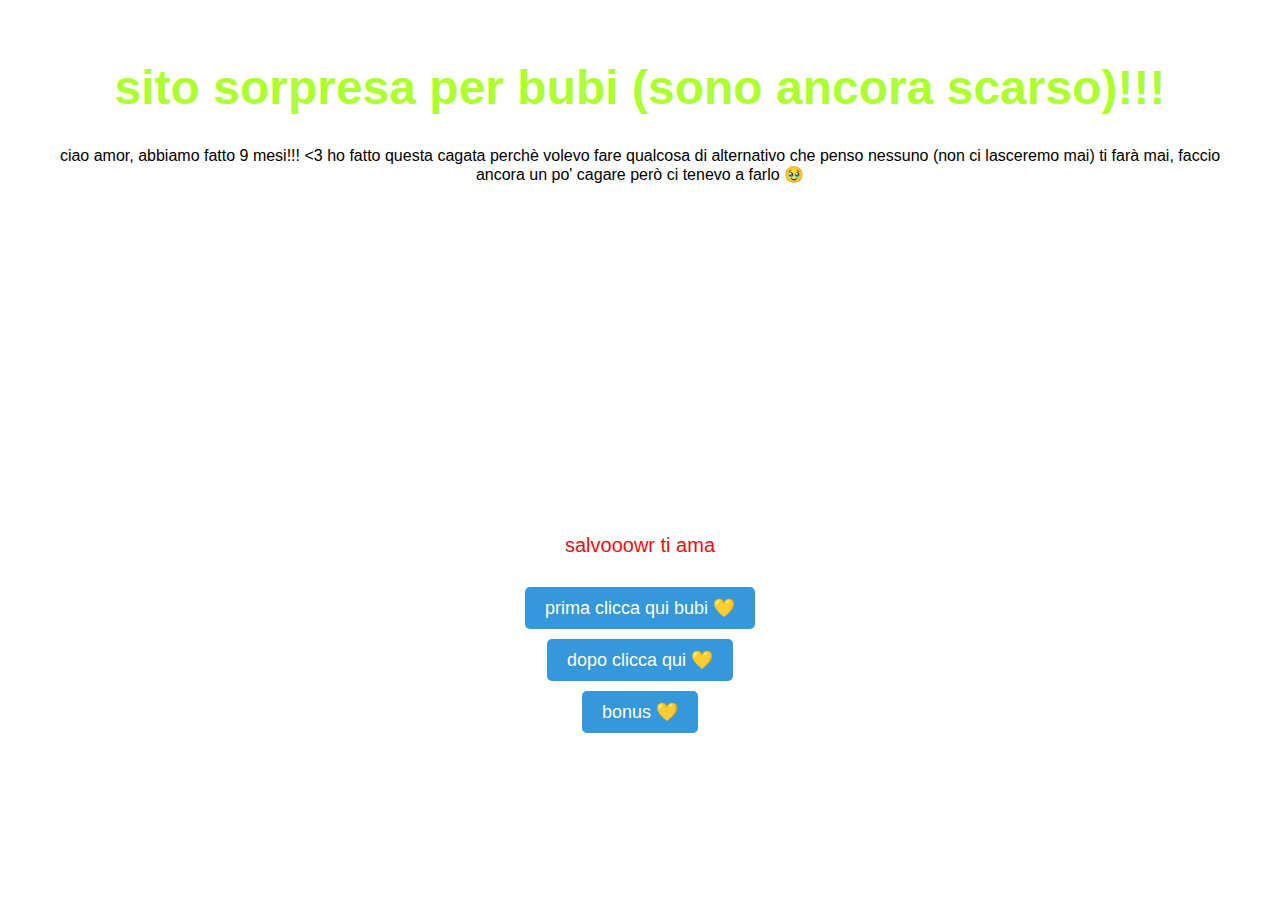
<file: index.html>
<!DOCTYPE html>
<html lang="it">
<head>
    <meta charset="UTF-8">
    <meta name="viewport" content="width=device-width, initial-scale=1.0">
    <title>n + s 💛</title>
    <style>
        body {
            font-family: 'Arial', sans-serif;
            background: url('https://previews.dropbox.com/p/thumb/[base64]/p.jpeg') center center fixed;
            background-size: cover;
            text-align: center;
            padding: 20px;
            color: #000000; /* Cambiato il colore del testo per renderlo leggibile sullo sfondo */
    
        }

        #header {
            font-family: 'Brush Script MT' sans-serif;
            padding: px;
            color: greenyellow;
            font-size: 24px;
            margin-top: -30px;

        }

        #content {
            margin: 20px 0;
            margin-top: 0px;
        }

        #footer {
            margin-top: 350px;
            font-size: 20px;
            color: #ef0d0d;
        }

    </style>
</head>
<body>

    <div id="header">
        <h1>sito sorpresa per bubi (sono ancora scarso)!!!</h1>
    </div>

    <div id="content">
        <p>ciao amor, abbiamo fatto 9 mesi!!! <3
            ho fatto questa cagata perchè volevo fare qualcosa di alternativo     
            che penso nessuno (non ci lasceremo mai) ti farà mai, faccio ancora un po' cagare
            però ci tenevo a farlo 🥹
        </p>
    </div>

    <div id="footer">
        <p>salvooowr ti ama</p>
    </div>
    <!DOCTYPE html>
    <html lang="it">
    <head>
        <meta charset="UTF-8">
        <meta name="viewport" content="width=device-width, initial-scale=1.0">
        <title>Animazione di Transizione</title>
        <style>
            body {
                font-family: 'Arial', sans-serif;
                text-align: center;
                padding: 50px;
            }
    
            #link-container {
                position: relative;
                overflow: hidden;

            }
    
            #link-container a {
                display: inline-block;
                padding: 10px 20px;
                background-color: #3498db;
                color: #fff;
                text-decoration: none;
                border-radius: 5px;
                font-size: 18px;
            }
    
            #link-container a:hover {
                background-color: #2980b9;
            }
    
            #link-container:after {
                content: '';
                position: absolute;
                width: 100%;
                height: 2px;
                background-color: #3498db;
                bottom: 0;
                left: 0;
                transform: scaleX(0);
                transform-origin: bottom right;
                transition: transform 0.3s ease-out;
            }
    
            #link-container:hover:after {
                transform: scaleX(1);
                transform-origin: bottom left;
            }
        </style>
    </head>
    <body>
    
        <div id="link-container">
            <a href="primacliccaquibubi.html">prima clicca qui bubi 💛</a>
        </div>
    
        <!DOCTYPE html>
        <html lang="it">
        <head>
            <meta charset="UTF-8">
            <meta name="viewport" content="width=device-width, initial-scale=1.0">
            <title>Animazione di Transizione</title>
            <style>
                body {
                    font-family: 'Arial', sans-serif;
                    text-align: center;
                    padding: 50px;
                }
        
                #link-container {
                    position: relative;
                    overflow: hidden;
    
                }
        
                #link-container a {
                    display: inline-block;
                    padding: 10px 20px;
                    background-color: #3498db;
                    color: #fff;
                    text-decoration: none;
                    border-radius: 5px;
                    font-size: 18px;
                    margin-top: 10px;
                }
        
                #link-container a:hover {
                    background-color: #2980b9;
                }
        
                #link-container:after {
                    content: '';
                    position: absolute;
                    width: 100%;
                    height: 2px;
                    background-color: #3498db;
                    bottom: 0;
                    left: 0;
                    transform: scaleX(0);
                    transform-origin: bottom right;
                    transition: transform 0.3s ease-out;
                }
        
                #link-container:hover:after {
                    transform: scaleX(1);
                    transform-origin: bottom left;
                }
            </style>
        </head>
        <body>
        
            <div id="link-container">
                <a href="dopocliccaquibubi.html">dopo clicca qui 💛</a>
            </div>
        
            <head>
                <meta charset="UTF-8">
                <meta name="viewport" content="width=device-width, initial-scale=1.0">
                <title>Animazione di Transizione</title>
                <style>
                    body {
                        font-family: 'Arial', sans-serif;
                        text-align: center;
                        padding: 50px;
                    }
            
                    #link-container {
                        position: relative;
                        overflow: hidden;
        
                    }
            
                    #link-container a {
                        display: inline-block;
                        padding: 10px 20px;
                        background-color: #3498db;
                        color: #fff;
                        text-decoration: none;
                        border-radius: 5px;
                        font-size: 18px;
                        margin-top: 10px;
                    }
            
                    #link-container a:hover {
                        background-color: #2980b9;
                    }
            
                    #link-container:after {
                        content: '';
                        position: absolute;
                        width: 100%;
                        height: 2px;
                        background-color: #3498db;
                        bottom: 0;
                        left: 0;
                        transform: scaleX(0);
                        transform-origin: bottom right;
                        transition: transform 0.3s ease-out;
                    }
            
                    #link-container:hover:after {
                        transform: scaleX(1);
                        transform-origin: bottom left;
                    }
                </style>
            </head>
            <body>
            
                <div id="link-container">
                    <a href="bonus.html">bonus 💛</a>
                </div>
            
    </body>
    </html>
    


</body>
</html>
</file>
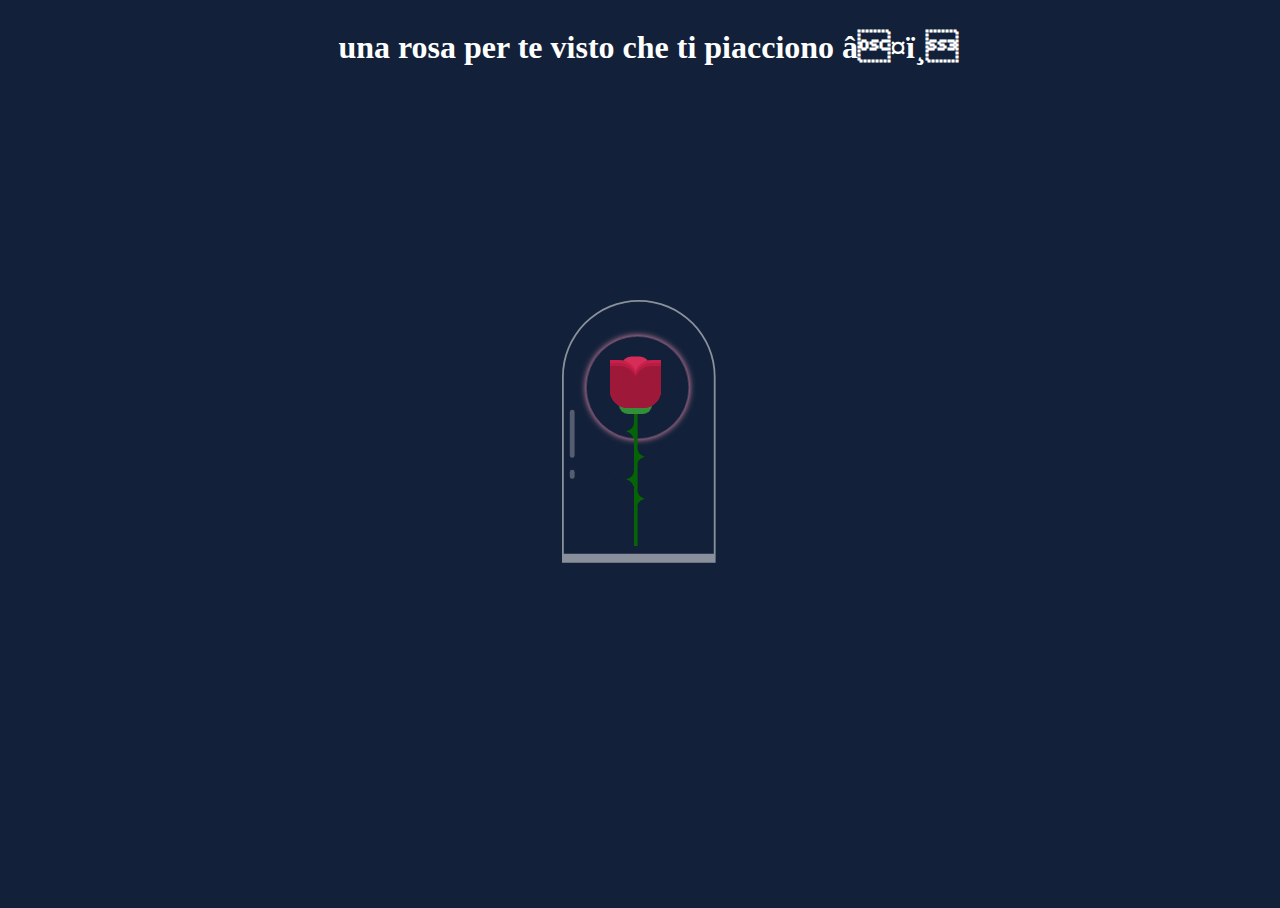
<file: dopocliccaquibubi.html>
<!DOCTYPE html>
<html lang="it">
<body>

    </body>
    </html>
<div>
<head>
    <title>n + s 💛</title>
    <link rel="stylesheet" href="dopocliccaquibubi.css">
</head>

    <div class="container">
        <div class="glass"></div>
        <div class="thorns">
            <div></div>
            <div></div>
            <div></div>
            <div></div>
        </div>
        <div class="glow"></div>
        <div class="rose-leaves">
            <div></div>
            <div></div>
        </div>
        <div class="rose-petals">
            <div></div>
            <div></div>
            <div></div>
            <div></div>
            <div></div>
            <div></div>
            <div></div>
        </div>
        <div class="sparkles">
            <div></div>
            <div></div>
            <div></div>
            <div></div>
            <div></div>
            <div></div>
            <div></div>
            <div></div>
            <div></div>
            <div></div>
        </div>
    </div>
    <style>

<head>
        <meta charset="UTF-8">
        <meta name="viewport" content="width=device-width, initial-scale=1.0">
        <style>
            body {
                margin: 0;
                padding: 0;
                display: flex;
                align-items: center;
                justify-content: center;
                height: 10000vh; /* Imposta l'altezza al 100% della viewport */
                background-color: #f5f5f5; /* Colore di sfondo opzionale */
                font-family: Arial, Helvetica, sans-serif;
                line-height: 1.5;
            }
    
            h1 {
                text-align: center;
                color: #ffffff; /* Colore del testo */
            }
        </style>
    </head>
    <body>
    
        <h1>una rosa per te visto che ti piacciono ❤️ </h1>
</file>
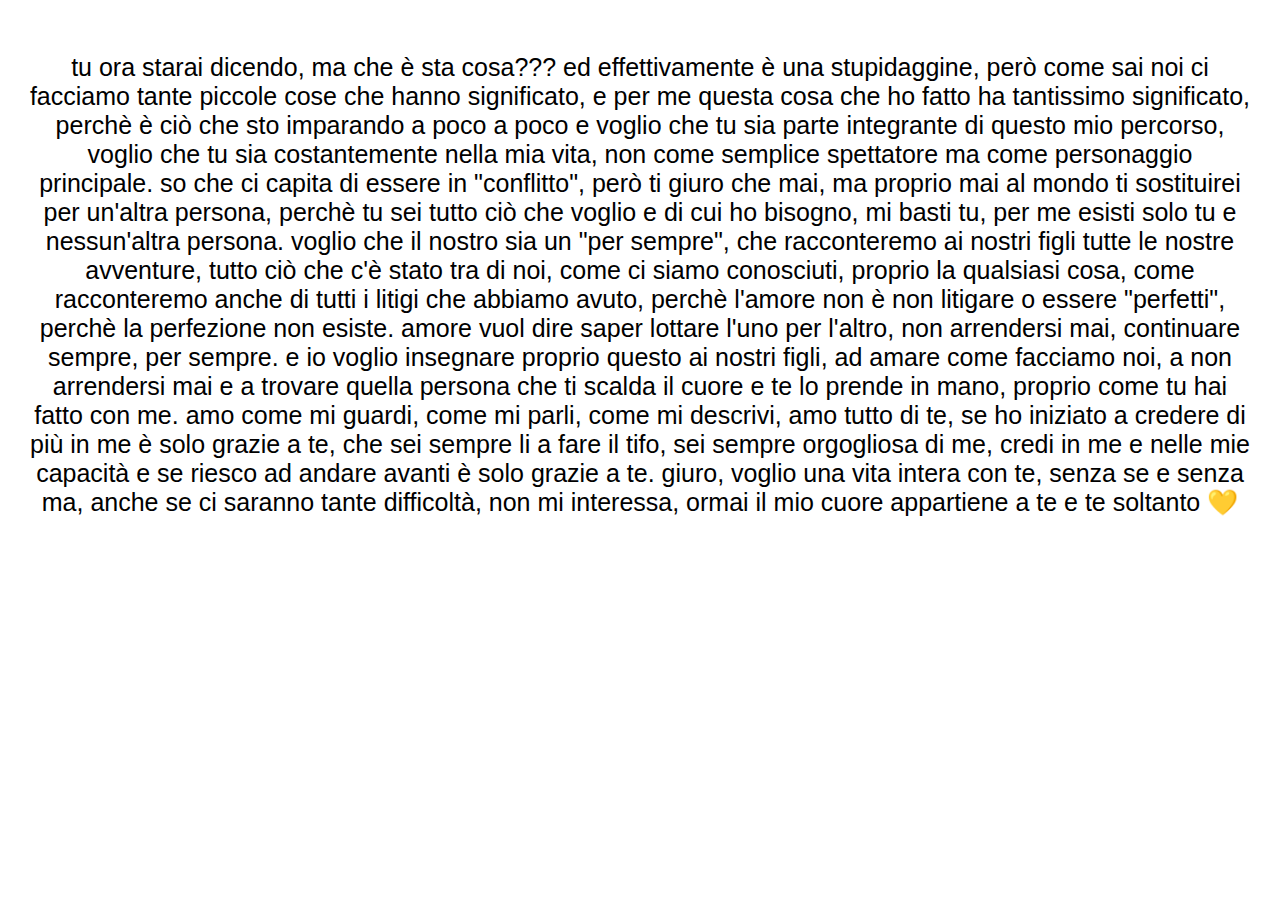
<file: primacliccaquibubi.html>
<!DOCTYPE html>
<html lang="it">
<head>
    <meta charset="UTF-8">
    <meta name="viewport" content="width=device-width, initial-scale=1.0">
    <title>n + s 💛</title>
    <style>
        body {
            font-family: 'Arial', sans-serif;
            background: url('https://previews.dropbox.com/p/thumb/[base64]/p.jpeg') center center fixed;
            background-size: cover;
            text-align: center;
            padding: 20px;
            color: #000000; /* Cambiato il colore del testo per renderlo leggibile sullo sfondo */
        }

        #content {
            margin: 20px 0;
            margin-top: px;
            font-size: 25px;
        }



    </style>
</head>
<body>


    <div id="content">
        <p>tu ora starai dicendo, ma che è sta cosa??? ed effettivamente è una stupidaggine, però 
            come sai noi ci facciamo tante piccole cose che hanno significato, e per me questa cosa che ho fatto
            ha tantissimo significato, perchè è ciò che sto imparando a poco a poco e voglio che tu sia 
            parte integrante di questo mio percorso, voglio che tu sia costantemente nella mia vita, non come
            semplice spettatore ma come personaggio principale. so che ci capita di essere in 
            "conflitto", però ti giuro che mai, ma proprio mai al mondo ti sostituirei per un'altra 
            persona, perchè tu sei tutto ciò che voglio e di cui ho bisogno, mi basti tu, per me esisti solo tu
            e nessun'altra persona. voglio che il nostro sia un "per sempre", che racconteremo ai nostri figli
            tutte le nostre avventure, tutto ciò che c'è stato tra di noi, come ci siamo conosciuti, proprio la qualsiasi cosa,
            come racconteremo anche di tutti i litigi che abbiamo avuto, perchè l'amore non è non litigare o essere "perfetti",
            perchè la perfezione non esiste. amore vuol dire saper lottare l'uno per l'altro, non arrendersi mai, continuare
            sempre, per sempre. e io voglio insegnare proprio questo ai nostri figli, ad amare come facciamo noi, a non
            arrendersi mai e a trovare quella persona che ti scalda il cuore e te lo prende in mano, proprio come tu hai fatto 
            con me. amo come mi guardi, come mi parli, come mi descrivi, amo tutto di te, se ho iniziato a credere di più in me 
            è solo grazie a te, che sei sempre li a fare il tifo, sei sempre orgogliosa di me, credi in me e nelle mie capacità
            e se riesco ad andare avanti è solo grazie a te. giuro, voglio una vita intera con te, senza se e senza ma, anche se 
            ci saranno tante difficoltà, non mi interessa, ormai il mio cuore appartiene a te e te soltanto 💛
        </p>
    </div>
  
    </body>
    </html>
    


</body>
</html>
</file>
<file: dopocliccaquibubi.css>
html, body {
    height: 100%;
    width: 100%;
    background: #122139;
    overflow: hidden;
  }
  
  .container {
    width: 100px;
    height: 300px;
    position: absolute;
    left: 0;
    right: 0;
    top: 0;
    bottom: 0;
    margin: auto;
    -moz-transform: scale(0.6);
    -ms-transform: scale(0.6);
    -webkit-transform: scale(0.6);
    transform: scale(0.6);
  }
  .container div {
    position: absolute;
  }
  .container .glass {
    height: 420px;
    width: 250px;
    border: 3px solid rgba(255, 255, 255, 0.5);
    -moz-border-radius: 300px 300px 0px 0px;
    -webkit-border-radius: 300px;
    border-radius: 300px 300px 0px 0px;
    left: -80px;
    top: -100px;
    border-bottom: 15px solid rgba(255, 255, 255, 0.5);
  }
  .container .glass:after {
    width: 8px;
    background: rgba(255, 255, 255, 0.28);
    content: '';
    position: absolute;
    height: 80px;
    top: 430px;
    border-radius: 100px;
    left: 10px;
    top: 180px;
  }
  .container .glass:before {
    width: 8px;
    background: rgba(255, 255, 255, 0.28);
    content: '';
    position: absolute;
    height: 15px;
    top: 430px;
    border-radius: 100px;
    left: 10px;
    top: 280px;
  }
  .container .glow {
    position: absolute;
    width: 170px;
    height: 170px;
    -moz-border-radius: 100%;
    -webkit-border-radius: 100%;
    border-radius: 100%;
    border: 1px solid rgba(245, 148, 184, 0.47);
    box-shadow: 0px 0px 10px #f594b8;
    left: -40px;
    top: -40px;
    -moz-transition: all 0.5s ease;
    -o-transition: all 0.5s ease;
    -webkit-transition: all 0.5s ease;
    transition: all 0.5s ease;
    -moz-animation: glowing 2.5s ease-in-out infinite;
    -webkit-animation: glowing 2.5s ease-in-out infinite;
    animation: glowing 2.5s ease-in-out infinite;
  }
  .container .rose-petals > div {
    background: #d52d58;
    width: 45px;
    height: 80px;
    position: absolute;
    -moz-transition: all 0.5s ease-out;
    -o-transition: all 0.5s ease-out;
    -webkit-transition: all 0.5s ease-out;
    transition: all 0.5s ease-out;
  }
  .container .rose-petals > div:nth-child(1) {
    border-radius: 15px;
    left: 20px;
    top: -6px;
    background: #d52d58;
  }
  .container .rose-petals > div:nth-child(2), .container .rose-petals > div:nth-child(4), .container .rose-petals > div:nth-child(6) {
    border-radius: 0px 30px 0px 30px;
    background: #b81b43;
    left: 0;
    transform-origin: bottom right;
  }
  .container .rose-petals > div:nth-child(3), .container .rose-petals > div:nth-child(5), .container .rose-petals > div:nth-child(7) {
    border-radius: 30px 0px 30px 0px;
    left: 40px;
    transform-origin: bottom left;
  }
  .container .rose-petals > div:nth-child(2) {
    -moz-animation: openRose2 3s ease-in-out;
    -webkit-animation: openRose2 3s ease-in-out;
    animation: openRose2 3s ease-in-out;
    -moz-animation-fill-mode: forwards;
    -webkit-animation-fill-mode: forwards;
    animation-fill-mode: forwards;
    z-index: 5;
    background: #9e183a;
    top: 10px;
    height: 70px;
    -moz-animation-delay: 2s;
    -webkit-animation-delay: 2s;
    animation-delay: 2s;
  }
  .container .rose-petals > div:nth-child(3) {
    -moz-animation: openRose3 3s ease-in-out;
    -webkit-animation: openRose3 3s ease-in-out;
    animation: openRose3 3s ease-in-out;
    -moz-animation-fill-mode: forwards;
    -webkit-animation-fill-mode: forwards;
    animation-fill-mode: forwards;
    z-index: 4;
    background: #9e183a;
    top: 10px;
    height: 70px;
    -moz-animation-delay: 2s;
    -webkit-animation-delay: 2s;
    animation-delay: 2s;
  }
  .container .rose-petals > div:nth-child(4) {
    -moz-animation: openRose4 3s ease-in-out;
    -webkit-animation: openRose4 3s ease-in-out;
    animation: openRose4 3s ease-in-out;
    -moz-animation-fill-mode: forwards;
    -webkit-animation-fill-mode: forwards;
    animation-fill-mode: forwards;
    z-index: 3;
    background: #b81b43;
    top: 5px;
    height: 75px;
    -moz-animation-delay: 2s;
    -webkit-animation-delay: 2s;
    animation-delay: 2s;
  }
  .container .rose-petals > div:nth-child(5) {
    -moz-animation: openRose5 3s ease-in-out;
    -webkit-animation: openRose5 3s ease-in-out;
    animation: openRose5 3s ease-in-out;
    -moz-animation-fill-mode: forwards;
    -webkit-animation-fill-mode: forwards;
    animation-fill-mode: forwards;
    z-index: 2;
    background: #b81b43;
    top: 5px;
    height: 75px;
    -moz-animation-delay: 2s;
    -webkit-animation-delay: 2s;
    animation-delay: 2s;
  }
  .container .rose-petals > div:nth-child(6) {
    -moz-animation: openRose6 3s ease-in-out;
    -webkit-animation: openRose6 3s ease-in-out;
    animation: openRose6 3s ease-in-out;
    -moz-animation-fill-mode: forwards;
    -webkit-animation-fill-mode: forwards;
    animation-fill-mode: forwards;
    z-index: 1;
    background: #c9204b;
    top: "";
    height: "";
    -moz-animation-delay: 2s;
    -webkit-animation-delay: 2s;
    animation-delay: 2s;
  }
  .container .rose-petals > div:nth-child(7) {
    -moz-animation: openRose7 3s ease-in-out;
    -webkit-animation: openRose7 3s ease-in-out;
    animation: openRose7 3s ease-in-out;
    -moz-animation-fill-mode: forwards;
    -webkit-animation-fill-mode: forwards;
    animation-fill-mode: forwards;
    z-index: 0;
    background: #c9204b;
    top: "";
    height: "";
    -moz-animation-delay: 2s;
    -webkit-animation-delay: 2s;
    animation-delay: 2s;
  }
  .container .rose-leaves > div:nth-last-child(1) {
    width: 55px;
    height: 30px;
    background: #338f37;
    position: absolute;
    top: 60px;
    left: 15px;
    -moz-border-radius: 100px;
    -webkit-border-radius: 100px;
    border-radius: 100px;
  }
  .container .rose-leaves > div:nth-child(1) {
    width: 6px;
    height: 230px;
    border: none;
    top: 80px;
    background: #066406;
    left: 40px;
  }
  .container .thorns > div {
    width: 30px;
    height: 30px;
    background: #066406;
    top: 100px;
    left: 10px;
  }
  .container .thorns > div:after {
    width: 41px;
    height: 31px;
    -moz-border-radius: 100%;
    -webkit-border-radius: 100%;
    border-radius: 100%;
    background: #122139;
    content: "";
    position: absolute;
    left: -12px;
    top: 17px;
  }
  .container .thorns > div:before {
    width: 41px;
    height: 31px;
    -moz-border-radius: 100%;
    -webkit-border-radius: 100%;
    border-radius: 100%;
    background: #122139;
    content: "";
    position: absolute;
    left: -11px;
    top: -11px;
    z-index: 0;
  }
  .container .thorns > div:nth-child(2) {
    top: 150px;
    -moz-transform: rotate(180deg);
    -ms-transform: rotate(180deg);
    -webkit-transform: rotate(180deg);
    transform: rotate(180deg);
    left: 45px;
  }
  .container .thorns > div:nth-child(3) {
    top: 180px;
  }
  .container .thorns > div:nth-child(4) {
    top: 220px;
    -moz-transform: rotate(180deg);
    -ms-transform: rotate(180deg);
    -webkit-transform: rotate(180deg);
    transform: rotate(180deg);
    left: 45px;
  }
  .container .sparkles {
    bottom: -40px;
  }
  .container .sparkles > div {
    width: 4px;
    height: 4px;
    border-radius: 100px;
    background: #ff96c0;
    box-shadow: 0px 0px 12px 2px #ff4e85;
    bottom: 0;
    opacity: 0;
    -moz-animation: sparkle 4s ease-in-out infinite;
    -webkit-animation: sparkle 4s ease-in-out infinite;
    animation: sparkle 4s ease-in-out infinite;
  }
  .container .sparkles > div:nth-child(1) {
    left: 60px;
    -moz-animation-delay: 3s;
    -webkit-animation-delay: 3s;
    animation-delay: 3s;
  }
  .container .sparkles > div:nth-child(2) {
    left: 158px;
    -moz-animation-delay: 2s;
    -webkit-animation-delay: 2s;
    animation-delay: 2s;
  }
  .container .sparkles > div:nth-child(3) {
    left: -22px;
    -moz-animation-delay: 1s;
    -webkit-animation-delay: 1s;
    animation-delay: 1s;
  }
  .container .sparkles > div:nth-child(4) {
    left: 10px;
    -moz-animation-delay: 1s;
    -webkit-animation-delay: 1s;
    animation-delay: 1s;
  }
  .container .sparkles > div:nth-child(5) {
    left: 177px;
    -moz-animation-delay: 3s;
    -webkit-animation-delay: 3s;
    animation-delay: 3s;
  }
  .container .sparkles > div:nth-child(6) {
    left: -82px;
    -moz-animation-delay: 2s;
    -webkit-animation-delay: 2s;
    animation-delay: 2s;
  }
  .container .sparkles > div:nth-child(7) {
    left: 45px;
    -moz-animation-delay: 3s;
    -webkit-animation-delay: 3s;
    animation-delay: 3s;
  }
  .container .sparkles > div:nth-child(8) {
    left: 74px;
    -moz-animation-delay: 3s;
    -webkit-animation-delay: 3s;
    animation-delay: 3s;
  }
  .container .sparkles > div:nth-child(9) {
    left: -79px;
    -moz-animation-delay: 2s;
    -webkit-animation-delay: 2s;
    animation-delay: 2s;
  }
  
  @-webkit-keyframes $animationName {
    50% {
      opacity: 1;
    }
    100% {
      bottom: 250px;
    }
  }
  @-moz-keyframes sparkle {
    50% {
      opacity: 1;
    }
    100% {
      bottom: 250px;
    }
  }
  @-ms-keyframes sparkle {
    50% {
      opacity: 1;
    }
    100% {
      bottom: 250px;
    }
  }
  @keyframes sparkle {
    50% {
      opacity: 1;
    }
    100% {
      bottom: 250px;
    }
  }
  @-webkit-keyframes $animationName {
    50% {
      -moz-transform: rotate(-90deg);
      -ms-transform: rotate(-90deg);
      -webkit-transform: rotate(-90deg);
      transform: rotate(-90deg);
      top: 80px;
      left: 100px;
    }
    100% {
      -moz-transform: rotate(-60deg);
      -ms-transform: rotate(-60deg);
      -webkit-transform: rotate(-60deg);
      transform: rotate(-60deg);
      top: 210px;
      left: -30px;
    }
  }
  @-moz-keyframes openRose2 {
    50% {
      -moz-transform: rotate(-90deg);
      -ms-transform: rotate(-90deg);
      -webkit-transform: rotate(-90deg);
      transform: rotate(-90deg);
      top: 80px;
      left: 100px;
    }
    100% {
      -moz-transform: rotate(-60deg);
      -ms-transform: rotate(-60deg);
      -webkit-transform: rotate(-60deg);
      transform: rotate(-60deg);
      top: 210px;
      left: -30px;
    }
  }
  @-ms-keyframes openRose2 {
    50% {
      -moz-transform: rotate(-90deg);
      -ms-transform: rotate(-90deg);
      -webkit-transform: rotate(-90deg);
      transform: rotate(-90deg);
      top: 80px;
      left: 100px;
    }
    100% {
      -moz-transform: rotate(-60deg);
      -ms-transform: rotate(-60deg);
      -webkit-transform: rotate(-60deg);
      transform: rotate(-60deg);
      top: 210px;
      left: -30px;
    }
  }
  @keyframes openRose2 {
    50% {
      -moz-transform: rotate(-90deg);
      -ms-transform: rotate(-90deg);
      -webkit-transform: rotate(-90deg);
      transform: rotate(-90deg);
      top: 80px;
      left: 100px;
    }
    100% {
      -moz-transform: rotate(-60deg);
      -ms-transform: rotate(-60deg);
      -webkit-transform: rotate(-60deg);
      transform: rotate(-60deg);
      top: 210px;
      left: -30px;
    }
  }
  @-webkit-keyframes $animationName {
    100% {
      -moz-transform: rotate(60deg);
      -ms-transform: rotate(60deg);
      -webkit-transform: rotate(60deg);
      transform: rotate(60deg);
    }
  }
  @-moz-keyframes openRose3 {
    100% {
      -moz-transform: rotate(60deg);
      -ms-transform: rotate(60deg);
      -webkit-transform: rotate(60deg);
      transform: rotate(60deg);
    }
  }
  @-ms-keyframes openRose3 {
    100% {
      -moz-transform: rotate(60deg);
      -ms-transform: rotate(60deg);
      -webkit-transform: rotate(60deg);
      transform: rotate(60deg);
    }
  }
  @keyframes openRose3 {
    100% {
      -moz-transform: rotate(60deg);
      -ms-transform: rotate(60deg);
      -webkit-transform: rotate(60deg);
      transform: rotate(60deg);
    }
  }
  @-webkit-keyframes $animationName {
    100% {
      -moz-transform: rotate(-30deg);
      -ms-transform: rotate(-30deg);
      -webkit-transform: rotate(-30deg);
      transform: rotate(-30deg);
    }
  }
  @-moz-keyframes openRose4 {
    100% {
      -moz-transform: rotate(-30deg);
      -ms-transform: rotate(-30deg);
      -webkit-transform: rotate(-30deg);
      transform: rotate(-30deg);
    }
  }
  @-ms-keyframes openRose4 {
    100% {
      -moz-transform: rotate(-30deg);
      -ms-transform: rotate(-30deg);
      -webkit-transform: rotate(-30deg);
      transform: rotate(-30deg);
    }
  }
  @keyframes openRose4 {
    100% {
      -moz-transform: rotate(-30deg);
      -ms-transform: rotate(-30deg);
      -webkit-transform: rotate(-30deg);
      transform: rotate(-30deg);
    }
  }
  @-webkit-keyframes $animationName {
    100% {
      -moz-transform: rotate(30deg);
      -ms-transform: rotate(30deg);
      -webkit-transform: rotate(30deg);
      transform: rotate(30deg);
    }
  }
  @-moz-keyframes openRose5 {
    100% {
      -moz-transform: rotate(30deg);
      -ms-transform: rotate(30deg);
      -webkit-transform: rotate(30deg);
      transform: rotate(30deg);
    }
  }
  @-ms-keyframes openRose5 {
    100% {
      -moz-transform: rotate(30deg);
      -ms-transform: rotate(30deg);
      -webkit-transform: rotate(30deg);
      transform: rotate(30deg);
    }
  }
  @keyframes openRose5 {
    100% {
      -moz-transform: rotate(30deg);
      -ms-transform: rotate(30deg);
      -webkit-transform: rotate(30deg);
      transform: rotate(30deg);
    }
  }
  @-webkit-keyframes $animationName {
    50% {
      box-shadow: 0px 0px 60px #f594b8;
    }
  }
  @-moz-keyframes glowing {
    50% {
      box-shadow: 0px 0px 60px #f594b8;
    }
  }
  @-ms-keyframes glowing {
    50% {
      box-shadow: 0px 0px 60px #f594b8;
    }
  }
  @keyframes glowing {
    50% {
      box-shadow: 0px 0px 60px #f594b8;
    }
  }
</file>
